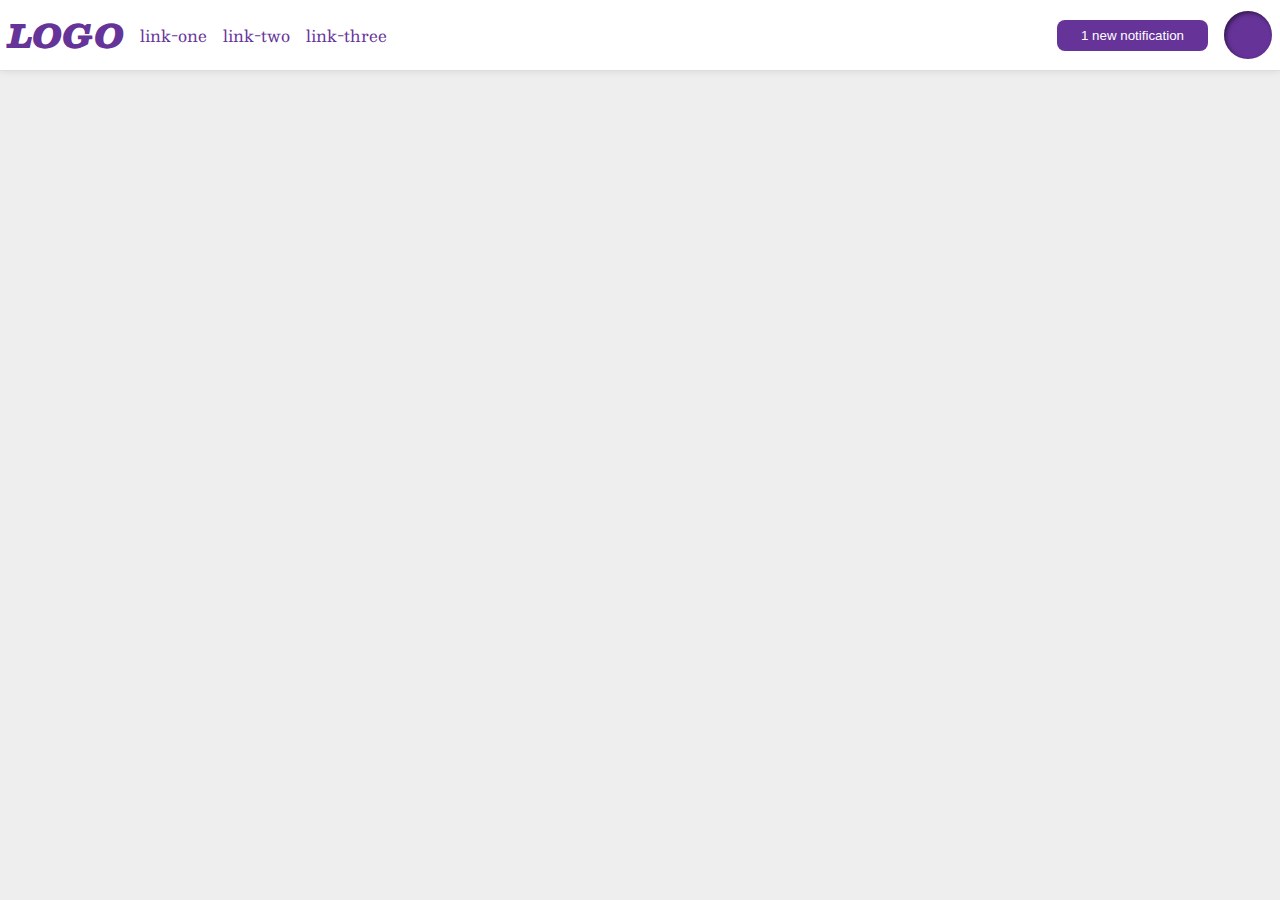
<file: foundations/flex/03-flex-header-2/index.html>
<!DOCTYPE html>
<html lang="en">
  <head>
    <meta charset="UTF-8" />
    <meta http-equiv="X-UA-Compatible" content="IE=edge" />
    <meta name="viewport" content="width=device-width, initial-scale=1.0" />
    <title>Flex Header 2</title>
    <link rel="stylesheet" href="style.css" />
  </head>
  <body>
    <div class="header">
      <div class="left-flex">
        <div class="logo">LOGO</div>
        <ul class="links">
          <li><a href="https://google.com">link-one</a></li>
          <li><a href="https://google.com">link-two</a></li>
          <li><a href="https://google.com">link-three</a></li>
        </ul>
      </div>
      <div class="right-flex">
        <button class="notifications">1 new notification</button>
        <div class="profile-image"></div>
      </div>
    </div>
  </body>
</html>
</file>
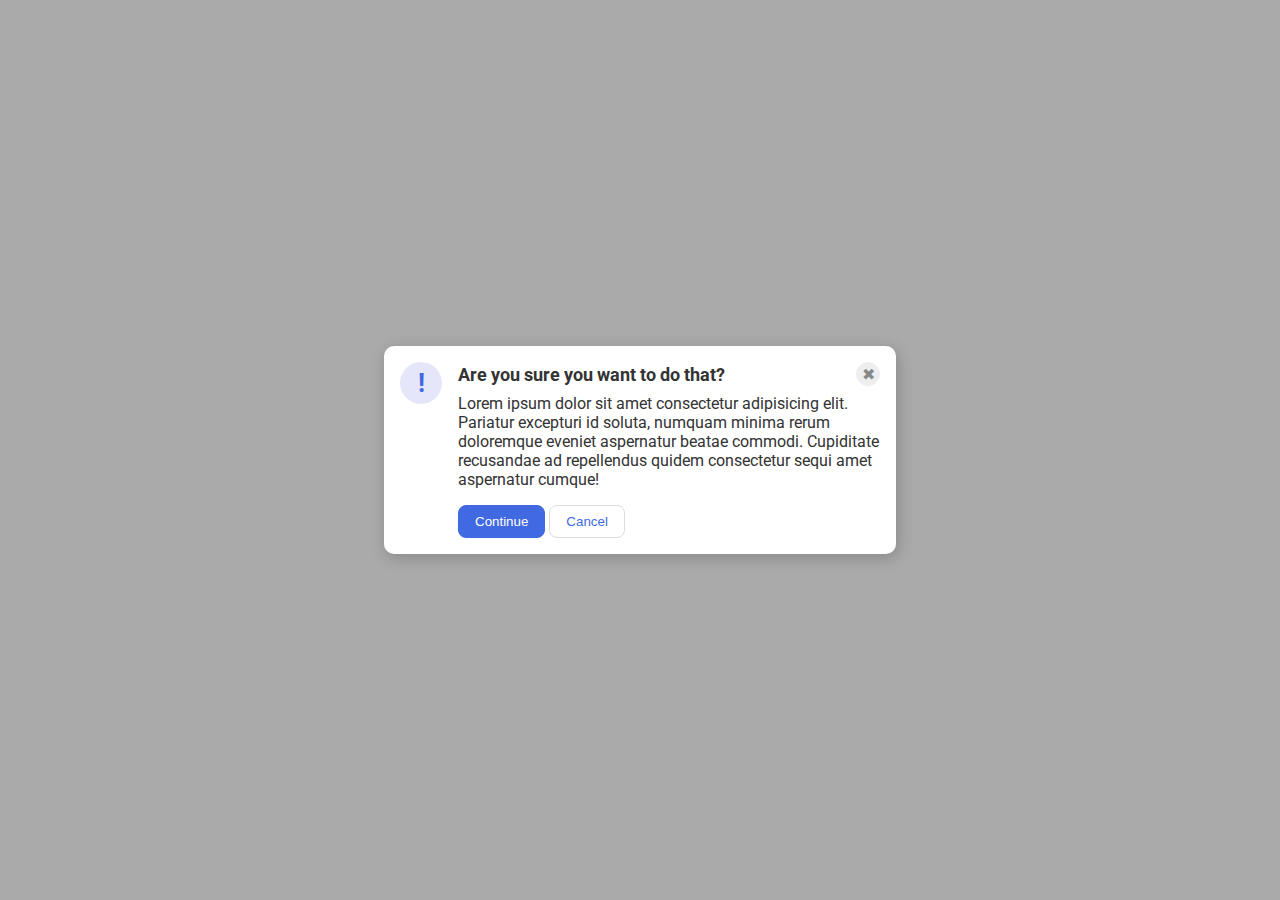
<file: foundations/flex/05-flex-modal/index.html>
<!DOCTYPE html>
<html lang="en">
  <head>
    <meta charset="UTF-8" />
    <meta http-equiv="X-UA-Compatible" content="IE=edge" />
    <meta name="viewport" content="width=device-width, initial-scale=1.0" />
    <link rel="stylesheet" href="style.css" />
    <title>Modal</title>
  </head>
  <body>
    <div class="modal">
      <div class="icon">!</div>
      <div class="container">
        <div class="header">
          Are you sure you want to do that?
          <button class="close-button">✖</button>
        </div>
        <div class="text">
          Lorem ipsum dolor sit amet consectetur adipisicing elit. Pariatur
          excepturi id soluta, numquam minima rerum doloremque eveniet
          aspernatur beatae commodi. Cupiditate recusandae ad repellendus quidem
          consectetur sequi amet aspernatur cumque!
        </div>
        <button class="continue">Continue</button>
        <button class="cancel">Cancel</button>
      </div>
    </div>
  </body>
</html>
</file>
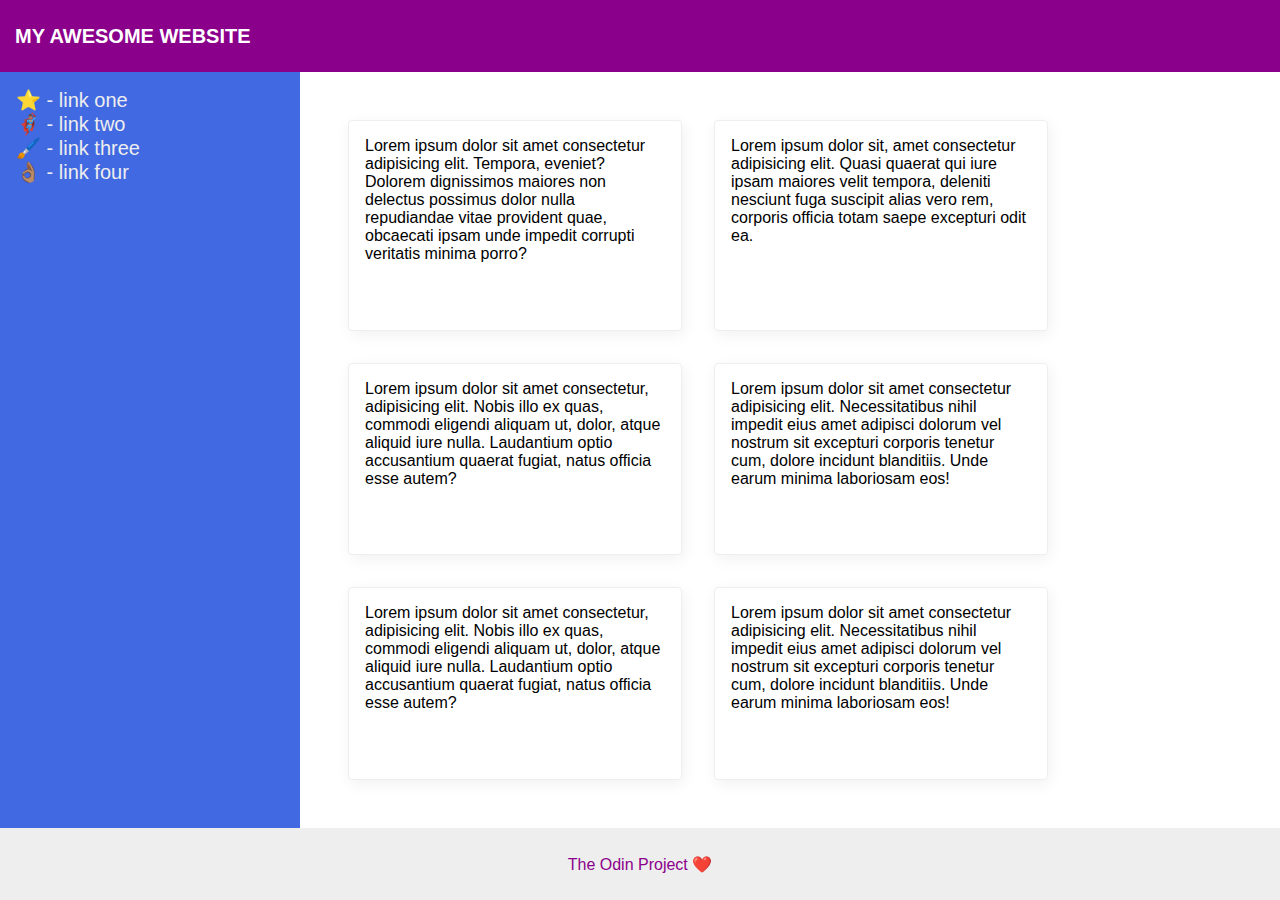
<file: foundations/flex/07-flex-layout-2/index.html>
<!DOCTYPE html>
<html lang="en">
  <head>
    <meta charset="UTF-8" />
    <meta http-equiv="X-UA-Compatible" content="IE=edge" />
    <meta name="viewport" content="width=device-width, initial-scale=1.0" />
    <title>The Holy Grail</title>
    <link rel="stylesheet" href="style.css" />
  </head>
  <body>
    <div class="header">MY AWESOME WEBSITE</div>
    <div class="container">
      <div class="sidebar">
        <ul>
          <li><a href="#">⭐ - link one</a></li>
          <li><a href="#">🦸🏽‍♂️ - link two</a></li>
          <li><a href="#">🖌️ - link three</a></li>
          <li><a href="#">👌🏽 - link four</a></li>
        </ul>
      </div>
      <div class="container-card">
        <div class="card">
          Lorem ipsum dolor sit amet consectetur adipisicing elit. Tempora,
          eveniet? Dolorem dignissimos maiores non delectus possimus dolor nulla
          repudiandae vitae provident quae, obcaecati ipsam unde impedit
          corrupti veritatis minima porro?
        </div>
        <div class="card">
          Lorem ipsum dolor sit, amet consectetur adipisicing elit. Quasi
          quaerat qui iure ipsam maiores velit tempora, deleniti nesciunt fuga
          suscipit alias vero rem, corporis officia totam saepe excepturi odit
          ea.
        </div>
        <div class="card">
          Lorem ipsum dolor sit amet consectetur, adipisicing elit. Nobis illo
          ex quas, commodi eligendi aliquam ut, dolor, atque aliquid iure nulla.
          Laudantium optio accusantium quaerat fugiat, natus officia esse autem?
        </div>
        <div class="card">
          Lorem ipsum dolor sit amet consectetur adipisicing elit.
          Necessitatibus nihil impedit eius amet adipisci dolorum vel nostrum
          sit excepturi corporis tenetur cum, dolore incidunt blanditiis. Unde
          earum minima laboriosam eos!
        </div>
        <div class="card">
          Lorem ipsum dolor sit amet consectetur, adipisicing elit. Nobis illo
          ex quas, commodi eligendi aliquam ut, dolor, atque aliquid iure nulla.
          Laudantium optio accusantium quaerat fugiat, natus officia esse autem?
        </div>
        <div class="card">
          Lorem ipsum dolor sit amet consectetur adipisicing elit.
          Necessitatibus nihil impedit eius amet adipisci dolorum vel nostrum
          sit excepturi corporis tenetur cum, dolore incidunt blanditiis. Unde
          earum minima laboriosam eos!
        </div>
      </div>
    </div>
    <div class="footer">The Odin Project ❤️</div>
  </body>
</html>
</file>
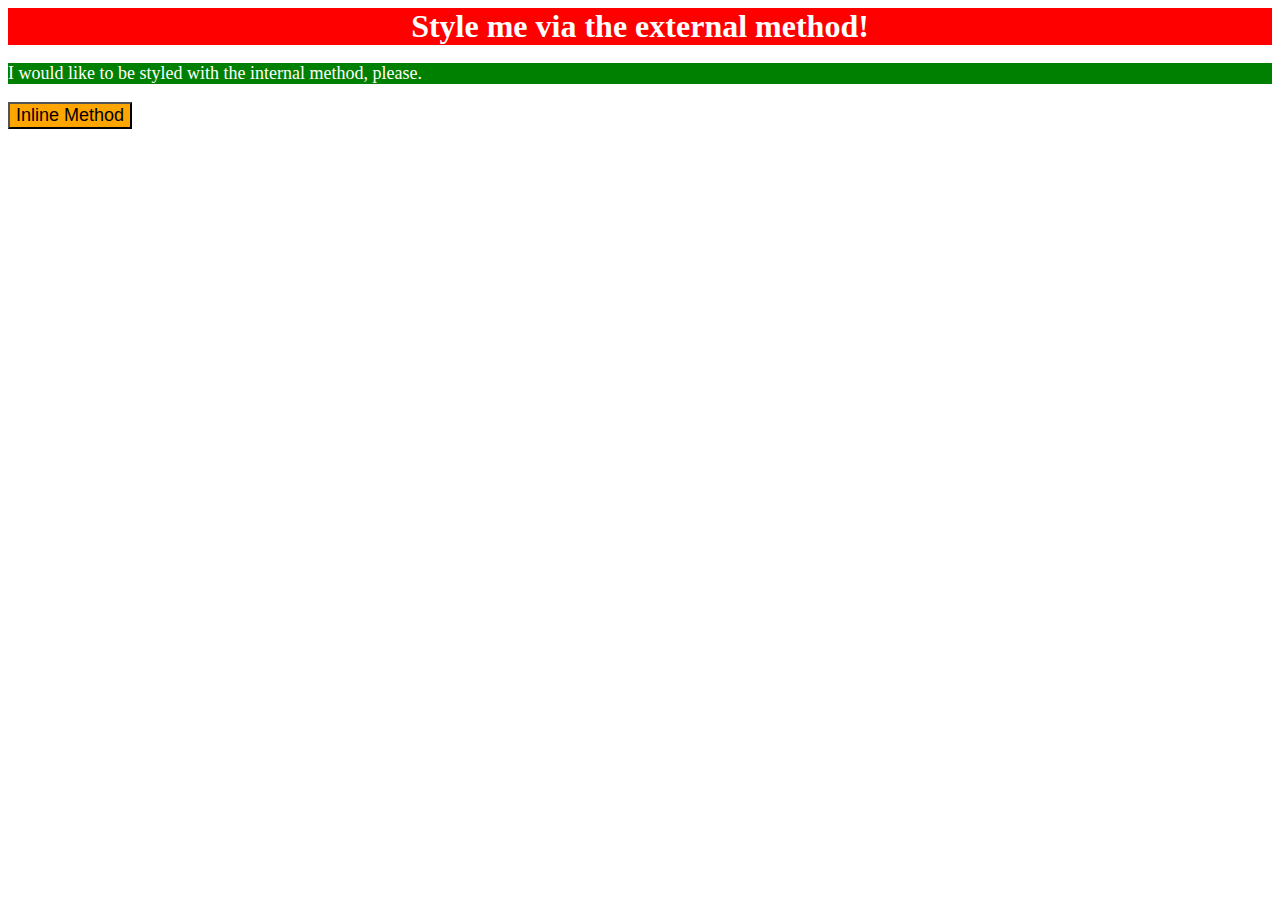
<file: foundations/intro-to-css/01-css-methods/index.html>
<!DOCTYPE html>
<html lang="en">
  <head>
    <meta charset="UTF-8" />
    <style>
      p {
        background-color: green;
        color: white;
        font-size: 18px;
      }
    </style>
    <meta http-equiv="X-UA-Compatible" content="IE=edge" />
    <meta name="viewport" content="width=device-width, initial-scale=1.0" />
    <link rel="stylesheet" href="styles.css" />
    <title>Methods for Adding CSS</title>
  </head>
  <body>
    <div>Style me via the external method!</div>
    <p>I would like to be styled with the internal method, please.</p>
    <button style="background: orange; font-size: 18px">Inline Method</button>
  </body>
</html>
</file>
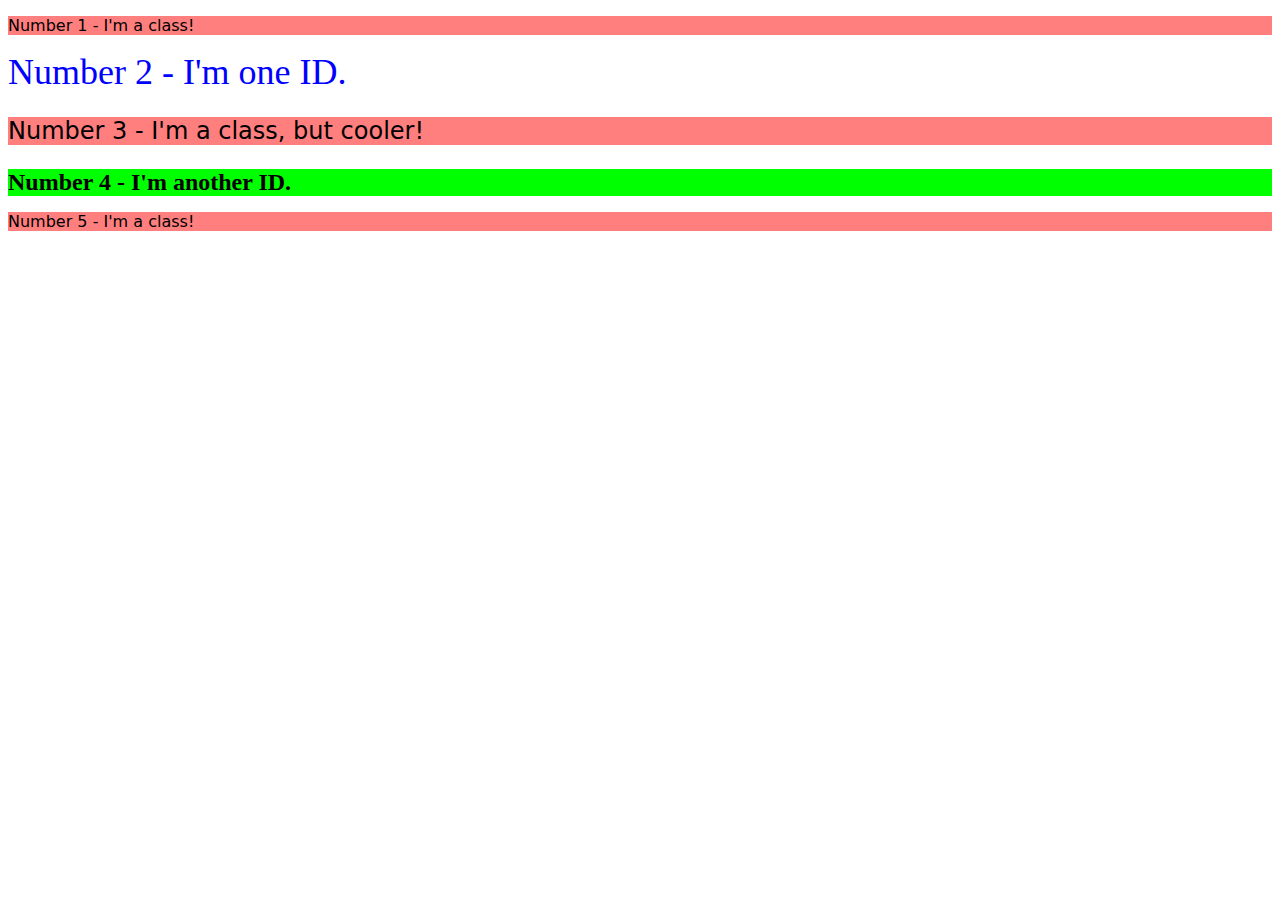
<file: foundations/intro-to-css/02-class-id-selectors/index.html>
<!DOCTYPE html>
<html lang="en">
  <head>
    <meta charset="UTF-8" />
    <meta http-equiv="X-UA-Compatible" content="IE=edge" />
    <meta name="viewport" content="width=device-width, initial-scale=1.0" />
    <title>Class and ID Selectors</title>
    <link rel="stylesheet" href="style.css" />
  </head>
  <body>
    <p class="odd-numbered">Number 1 - I'm a class!</p>
    <div id="element-2">Number 2 - I'm one ID.</div>
    <p class="odd-numbered font">Number 3 - I'm a class, but cooler!</p>
    <div id="element-4">Number 4 - I'm another ID.</div>
    <p class="odd-numbered">Number 5 - I'm a class!</p>
  </body>
</html>
</file>
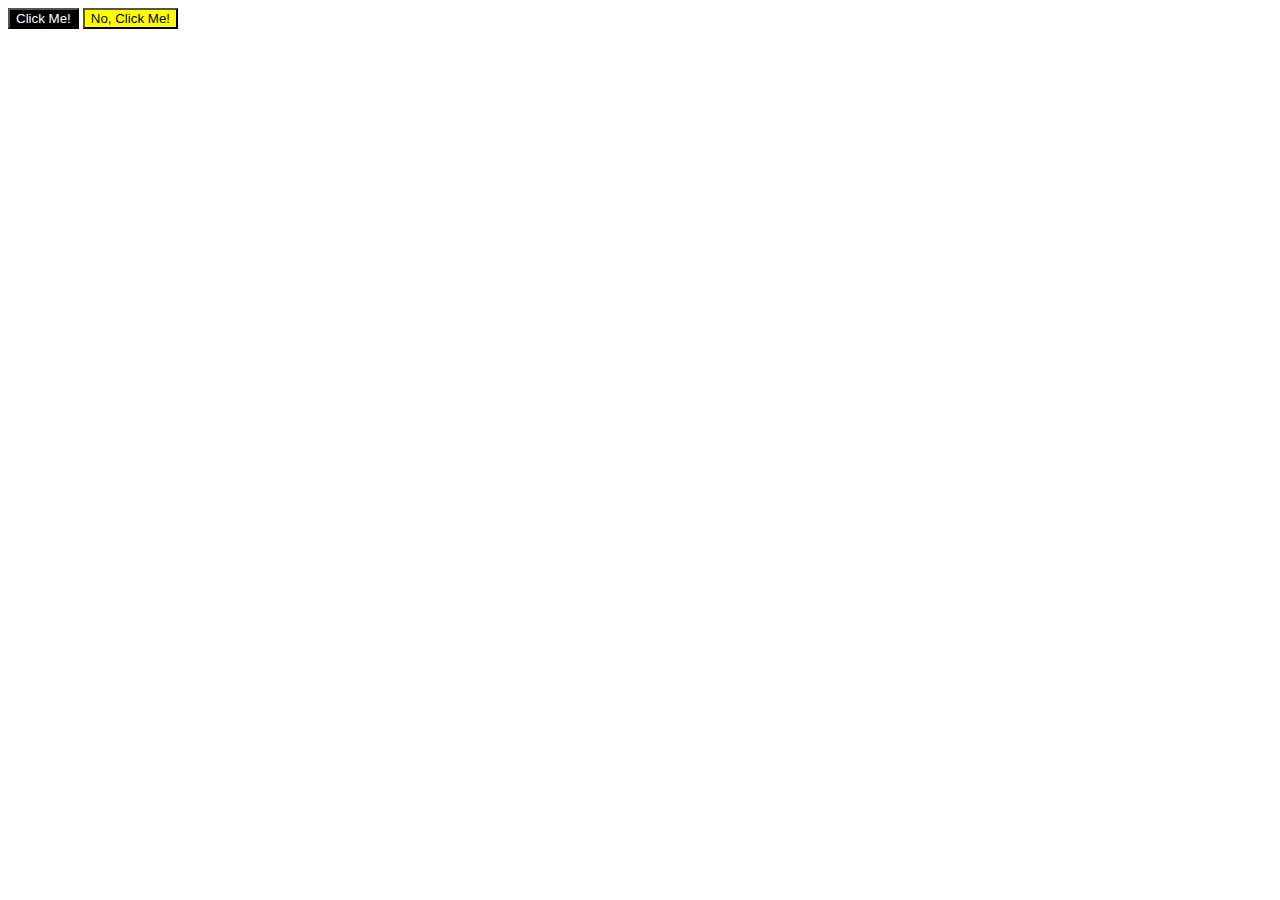
<file: foundations/intro-to-css/03-grouping-selectors/index.html>
<!DOCTYPE html>
<html lang="en">
  <head>
    <meta charset="UTF-8" />
    <meta http-equiv="X-UA-Compatible" content="IE=edge" />
    <meta name="viewport" content="width=device-width, initial-scale=1.0" />
    <title>Grouping Selectors</title>
    <link rel="stylesheet" href="style.css" />
  </head>
  <body>
    <button class="class1">Click Me!</button>
    <button class="class2">No, Click Me!</button>
  </body>
</html>
</file>
<file: foundations/flex/03-flex-header-2/style.css>
/* this is some magical font-importing.  
you'll learn about it later. */
@import url("https://fonts.googleapis.com/css2?family=Besley:ital,wght@0,400;1,900&display=swap");

body {
  margin: 0;
  background: #eee;
  font-family: Besley, serif;
}

.header {
  background: white;
  border-bottom: 1px solid #ddd;
  box-shadow: 0 0 8px rgba(0, 0, 0, 0.1);
  padding: 8px;
  display: flex;
  justify-content: space-between;
}

.profile-image {
  background: rebeccapurple;
  box-shadow: inset 2px 2px 4px rgba(0, 0, 0, 0.5);
  border-radius: 50%;
  width: 48px;
  height: 48px;
}

.logo {
  color: rebeccapurple;
  font-size: 32px;
  font-weight: 900;
  font-style: italic;
}

button {
  border: none;
  border-radius: 8px;
  background: rebeccapurple;
  color: white;
  padding: 8px 24px;
}

a {
  /* this removes the line under our links */
  text-decoration: none;
  color: rebeccapurple;
}

ul {
  list-style-type: none;
  display: flex;
  gap: 16px;
  margin: 0;
  padding: 0;
}

.right-flex,
.left-flex {
  display: flex;
  align-items: center;
  gap: 16px;
}
</file>
<file: foundations/flex/05-flex-modal/style.css>
@import url("https://fonts.googleapis.com/css2?family=Roboto:wght@400;700&display=swap");

html,
body {
  height: 100%;
}

body {
  font-family: Roboto, sans-serif;
  margin: 0;
  background: #aaa;
  color: #333;
  /* I'll give you this one for free lol */
  display: flex;
  align-items: center;
  justify-content: center;
}

.modal {
  background: white;
  width: 480px;
  border-radius: 10px;
  box-shadow: 2px 4px 16px rgba(0, 0, 0, 0.2);
}

.icon {
  color: royalblue;
  font-size: 26px;
  font-weight: 700;
  background: lavender;
  width: 42px;
  height: 42px;
  border-radius: 50%;
  display: flex;
  align-items: center;
  justify-content: center;
}

.close-button {
  background: #eee;
  border-radius: 50%;
  color: #888;
  font-weight: 400;
  font-size: 16px;
  height: 24px;
  width: 24px;
  display: flex;
  align-items: center;
  justify-content: center;
  border: 1px solid #eee;
  padding: 0;
}

button {
  cursor: pointer;
  padding: 8px 16px;
  border-radius: 8px;
}

button.continue {
  background: royalblue;
  border: 1px solid royalblue;
  color: white;
}

button.cancel {
  background: white;
  border: 1px solid #ddd;
  color: royalblue;
}

.modal {
  display: flex;
  gap: 16px;
  padding: 16px;
}

.icon {
  flex-shrink: 0;
}

.header {
  display: flex;
  align-items: center;
  justify-content: space-between;
  font-size: 18px;
  font-weight: 700;
  margin-bottom: 8px;
}

.text {
  margin-bottom: 16px;
}
</file>
<file: foundations/flex/07-flex-layout-2/style.css>
body {
  font-family: -apple-system, BlinkMacSystemFont, "Segoe UI", Roboto, Oxygen,
    Ubuntu, Cantarell, "Open Sans", "Helvetica Neue", sans-serif;
  margin: 0;
  min-height: 100vh;
  display: flex;
  flex-direction: column;
}

ul {
  list-style-type: none;
  margin: 0;
  padding: 0;
}

a {
  text-decoration: none;
  color: #eee;
  font-size: 20px;
}

.header {
  height: 72px;
  background: darkmagenta;
  color: white;
  display: flex;
  align-items: center;
  padding-left: 15px;
  font-size: 20px;
  font-weight: 700;
}

.footer {
  height: 72px;
  background: #eee;
  color: darkmagenta;
  display: flex;
  justify-content: center;
  align-items: center;
}

.sidebar {
  width: 300px;
  background: royalblue;
  box-sizing: border-box;
  padding: 16px;

  flex-shrink: 0;
}

.card {
  border: 1px solid #eee;
  box-shadow: 2px 4px 16px rgba(0, 0, 0, 0.06);
  border-radius: 4px;
  padding: 16px;
  width: 300px;
}

.container {
  display: flex;
  flex: 1;
}

.container-card {
  display: flex;
  flex-wrap: wrap;
  padding: 48px;
  gap: 32px;
}
</file>
<file: foundations/intro-to-css/01-css-methods/styles.css>
div {
  background: red;
  color: white;
  font-size: 32px;
  text-align: center;
  font-weight: bold;
}
</file>
<file: foundations/intro-to-css/02-class-id-selectors/style.css>
.odd-numbered {
  background-color: #ff7f7f;
  font-family: Verdana, "DejaVu Sans", sans-serif;
}

#element-2 {
  color: rgb(0, 0, 255);
  font-size: 36px;
}

.font {
  font-size: 24px;
}

#element-4 {
  background-color: rgb(0, 255, 0);
  font-size: 24px;
  font-weight: bold;
}
</file>
<file: foundations/intro-to-css/03-grouping-selectors/style.css>
.class1 {
  background: black;
  color: white;
}

.class2 {
  background: yellow;
}

.class1.class2 {
  font-size: 28px;
  font-family: Helvetica, "Times New Roman", sans-serif;
}
</file>
